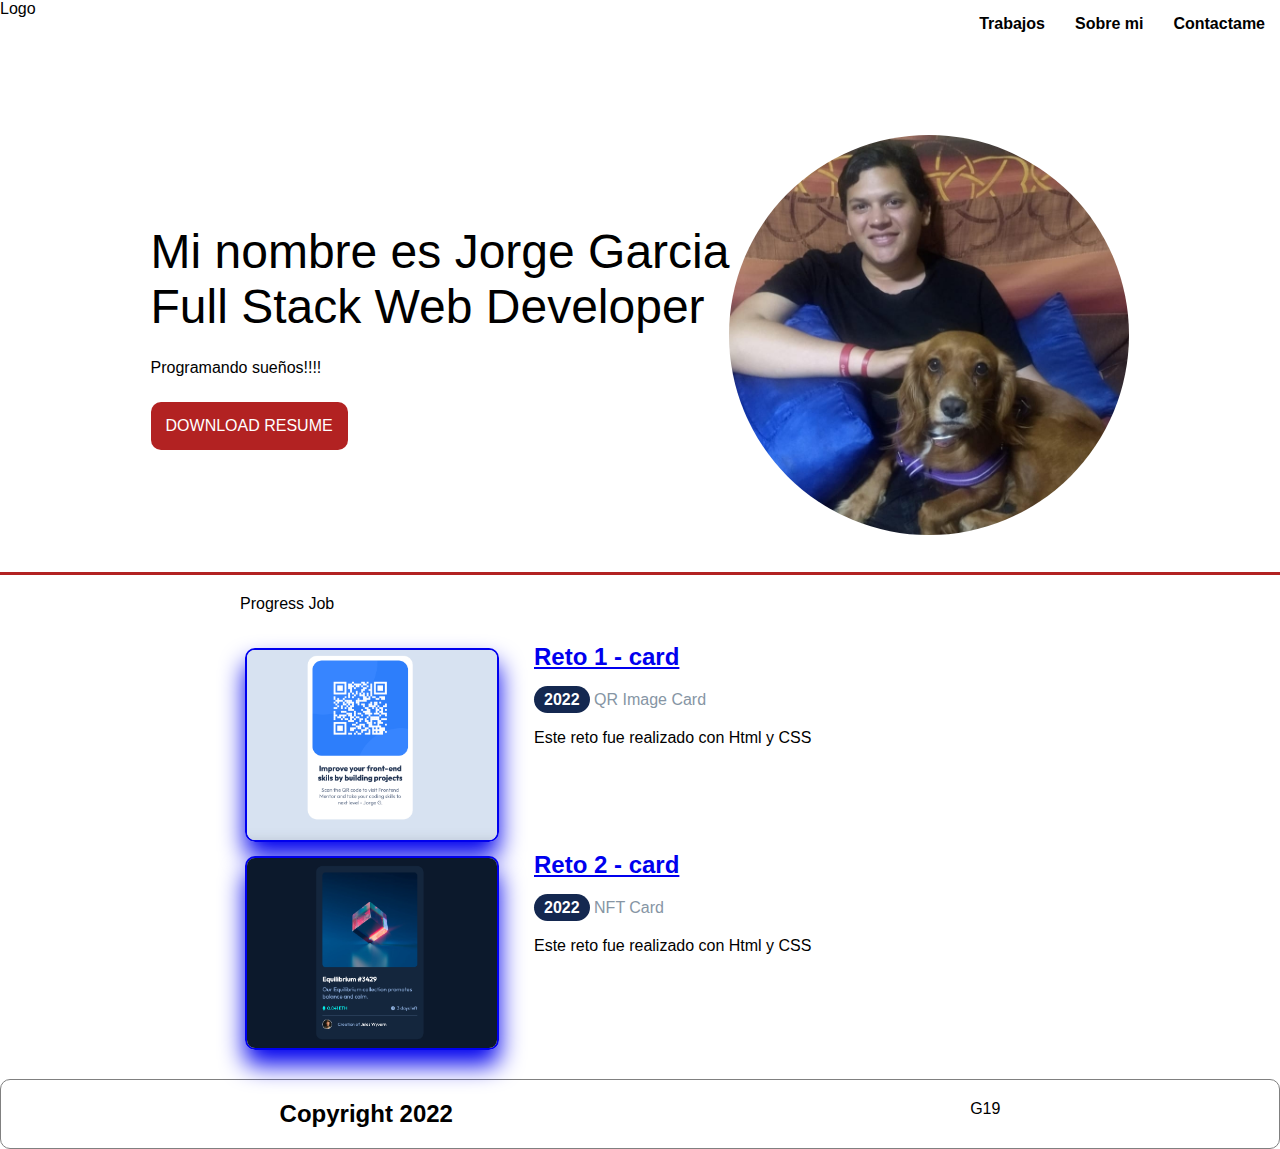
<file: index.html>
<!DOCTYPE html>
<html lang="en">
    <head>
        <meta charset="UTF-8">
        <meta http-equiv="X-UA-Compatible" content="IE=edge">
        <meta name="viewport" content="width=device-width, initial-scale=1.0">
        <meta name="keywords" content="HTML, CSS">
        <!-- Primary Meta Tags -->
        <meta name="title" content="Repository of jorgelga2707 / Jorge Garcia / Full Stack Web Developer">
        <meta name="description" content="This is my repository, i use HTML5 and CSS3">
        <!-- Open Graph / Facebook -->
        <meta property="og:type" content="website">
        <meta property="og:url" content="https://frontend-g19-ten.vercel.app/">
        <meta property="og:title" content="Repository of jorgelga2707 / Jorge Garcia / Full Stack Web Developer">
        <meta property="og:description" content="This is my repository, i use HTML5 and CSS3">
        <meta property="og:image" content="https://i.postimg.cc/fb9zsG1M/portafolio.png">
        <!-- Twitter -->
        <meta property="twitter:card" content="summary_large_image">
        <meta property="twitter:url" content="https://frontend-g19-ten.vercel.app/">
        <meta property="twitter:title" content="Repository of jorgelga2707 / Jorge Garcia / Full Stack Web Developer">
        <meta property="twitter:description" content="This is my repository, i use HTML5 and CSS3">
        <meta property="twitter:image" content="https://i.postimg.cc/fb9zsG1M/portafolio.png">
        <link rel="stylesheet" href="./styles.css">
        <link rel="icon" href="./images/cdnlogo.com_google-developers.svg" type="image/svg+xml" sizes="32x32">
        <title>Repository of jorgelga2707 / Jorge Garcia / Full Stack Web Developer</title>
    </head>
    <body>
        <header class="header">
            <span>Logo</span>
            <nav class="nav">
                <ul>
                    <li>
                        <a href="">Trabajos</a>
                    </li>
                    <li>
                        <a href="">Sobre mi</a>
                    </li>
                    <li>
                        <a href="">Contactame</a>
                    </li>
                </ul>
            </nav>
        </header>
        <section class="banner">
            <!-- etiqueta no semantica - contenedora -->
            <div class="banner-text">
                <h1 class="title">Mi nombre es Jorge Garcia</h1>
                <h2 class="title">Full Stack Web Developer</h2>
                <p class="resume">Programando sueños!!!!</p>
                <button class="btn-primary">Download resume</button>
            </div>
            <div class="banner-image">
                <img src="./images/jorge_hopper.jpeg" class="img-profile" alt="foto de perfil">
            </div>
        </section>
        <hr>
        <section>
            <div class="section-works">
                <h4 class="text-works">Progress Job</h4>
                <div class="card">
                    <div>
                        <a class="link-portafolio" href="https://qr-image.vercel.app/" target="_blank">
                            <img src="./images/reto1.png" alt="reto de imagen QR">
                        </a>
                    </div>
                    <div class="container-detail">
                        <a class="link-portafolio" href="https://qr-image.vercel.app/" target="_blank">
                            <h2>Reto 1 - card</h2>
                        </a>
                        <p>
                            <span class="label-dark">2022</span>
                            <span class="text-light">QR Image Card</span>
                        </p>
                        <p class="resume">
                            Este reto fue realizado con Html y CSS
                        </p>
                    </div>
                </div>
                <!--  sigt card   -->
                <div class="card">
                    <div>
                        <a class="link-portafolio" href="https://ethereum-card.vercel.app/" target="_blank">
                            <img src="./images/ethereum.png" alt="reto de NFT Card">
                        </a>
                    </div>
                    <div class="container-detail">
                        <a class="link-portafolio" href="https://ethereum-card.vercel.app/" target="_blank">
                            <h2>Reto 2 - card</h2>
                        </a>
                        <p>
                            <span class="label-dark">2022</span>
                            <span class="text-light">NFT Card</span>
                        </p>
                        <p class="resume">
                            Este reto fue realizado con Html y CSS
                        </p>
                    </div>
                </div>
            </div>
        </section>
        <footer class="footer">
            <h2>Copyright 2022</h2><span>G19</span>
        </footer>
    </body>
</html>
</file>
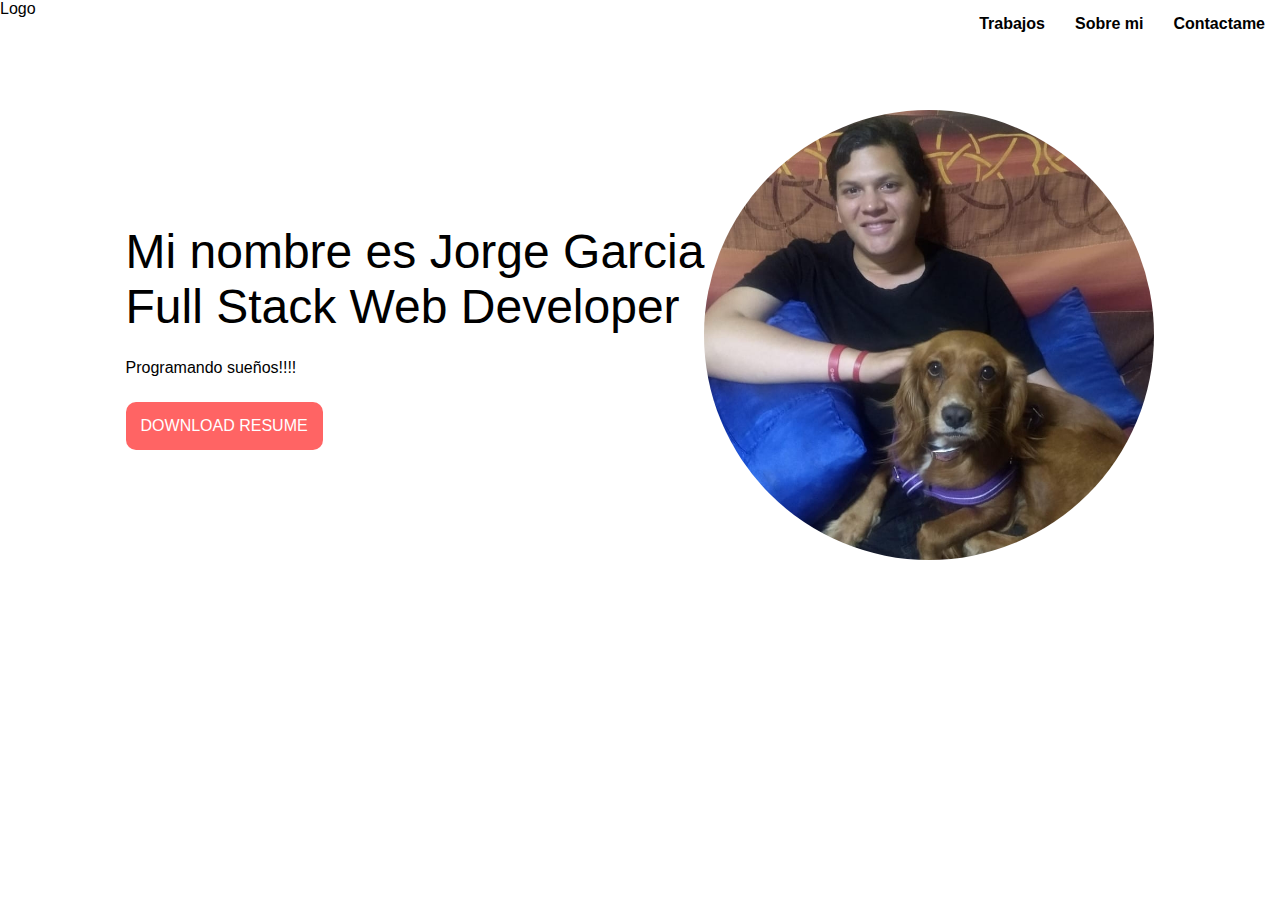
<file: Semana03/index.html>
<!DOCTYPE html>
<html lang="en">
    <head>
        <meta charset="UTF-8">
        <meta http-equiv="X-UA-Compatible" content="IE=edge">
        <meta name="viewport" content="width=device-width, initial-scale=1.0">
        <title>Semana 03</title>
        <link rel="stylesheet" href="./styles.css">
    </head>
    <body>
        <header class="header">
            <span>Logo</span>
            <nav class="nav">
                <ul>
                    <li>
                        <a href="">Trabajos</a>
                    </li>
                    <li>
                        <a href="">Sobre mi</a>
                    </li>
                    <li>
                        <a href="">Contactame</a>
                    </li>
                </ul>
            </nav>
        </header>
        <section class="banner">
            <!-- etiqueta no semantica - contenedora -->
            <div>
                <h1 class="title">Mi nombre es Jorge Garcia</h1>
                <h2 class="title">Full Stack Web Developer</h2>
                <p class="resume">Programando sueños!!!!</p>
                <button class="btn-primary">Download resume</button>
            </div>
            <div>
                <img src="./images/jorge_hopper.jpeg" class="img-profile" alt="foto de perfil">
            </div>
        </section>
    </body>
</html>
</file>
<file: styles.css>
*{
    margin: 0;
    padding: 0;
}

/* Valores globales */
body{
    font-family: Arial, Helvetica, sans-serif;
}

/*   encabezado  */
.header{
    display: flex;
    justify-content: space-between;
}

.nav ul{
    display: flex;
    list-style: none;
    padding: 0;
}

.nav ul li{
    padding: 15px;
}

.nav ul a{
    text-decoration: none;
    color: #000;
    font-weight: 600;
}

.banner{
    height: 50vh;
    display: flex;
    align-items: center;
    justify-content: center;
    padding-top: 4rem;
}

.title{
    font-size: 3em;
    font-weight: 500;
}

.resume{
    width: 45%;
    font-weight: 300;
    margin-top: 25px;
    margin-bottom: 25px;
}

.btn-primary{
    background-color: firebrick;
    color: #fff;
    border: none;
    padding: 15px;
    text-transform: uppercase;
    font-size: 16px;
    cursor: pointer;
    border-radius: 10px;
}

.btn-primary:hover{
    background-color: yellow;
    color: #000;
    font-weight: bold;
}

.img-profile{
    width: 400px;
    height: 400px;
    border-radius: 50%;
}

/* Section works  */

.section-works{
    max-width: 800px;
    margin: auto;
}

.card{
    display: flex;
}

.card div img{
    width: 250px;
    height: 190px;
    object-fit: cover;
    border-radius: 10px;
    margin: 5px;
    border: solid 2px;
    box-shadow: 0 15px 25px;
}

.text-works{
    font-size: 1em;
    margin-bottom: 30px;
    font-weight: 300;
}

.container-detail{
    margin-left: 30px;
}

.container-detail p{
    margin-top: 20px;
    width: 100%;
}

.label-dark{
    background-color: #142850;
    color: #fff;
    border-radius: 16px;
    padding: 5px 10px;
    font-weight: bold;
}

.text-light{
    color: #8695a4;
}

hr{
    height: 0.5px;
    background-color: firebrick;
    border: 0.5px solid firebrick;
    margin-top: 10px;
    margin-bottom: 20px;
}

.link-portfolio{
    color: #000;
    text-decoration: none;
    transition: 0.3s;
}

.link-portfolio:hover{
    color: firebrick;
    text-decoration: underline;
}

.footer{
    display: flex;
    justify-content: space-around;
    margin-top: 20px;
    padding: 20px;
    border: solid 1px gray;
    border-radius: 10px;
}

@media screen and (max-width: 1030px){
    .banner{
        display: flex;
        flex-wrap: wrap;
        height: auto;
    }
    .banner-image .img-profile{
        width: 350px;
        height: 350px;
    }
}

@media screen and (max-width: 380px){
    .banner{
        display: flex;
        flex-wrap: wrap;
        height: auto;
    }

    .banner-text{
        order: 2;
    }

    .banner-text h1, .banner-text h2{
        font-size: 26px;
    }

    .banner-text p{
        font-size: 20px;
    }

    .banner-image{
        order: 1;
    }

    .banner-image .img-profile{
        width: 250px;
        height: 250px;
        margin: auto;
        display: flex;
        justify-content: center;
        align-items: center;
    }
}
</file>
<file: Semana03/styles.css>
*{
    margin: 0;
    padding: 0;
}

/* Valores globales */
body{
    font-family: Arial, Helvetica, sans-serif;
}

/*   encabezado  */
.header{
    display: flex;
    justify-content: space-between;
}

.nav ul{
    display: flex;
    list-style: none;
    padding: 0;
}

.nav ul li{
    padding: 15px;
}

.nav ul a{
    text-decoration: none;
    color: #000;
    font-weight: 600;
}

.banner{
    height: 50vh;
    display: flex;
    align-items: center;
    justify-content: center;
    padding-top: 4rem;
}

.title{
    font-size: 3em;
    font-weight: 500;
}

.resume{
    width: 45%;
    font-weight: 300;
    margin-top: 25px;
    margin-bottom: 25px;
}

.btn-primary{
    background-color: #ff6464;
    color: #fff;
    border: none;
    padding: 15px;
    text-transform: uppercase;
    font-size: 16px;
    cursor: pointer;
    border-radius: 10px;
}

.btn-primary:hover{
    background-color: yellow;
    color: #000;
    font-weight: bold;
}

.img-profile{
    width: 450px;
    height: 450px;
    border-radius: 50%;
}
</file>
